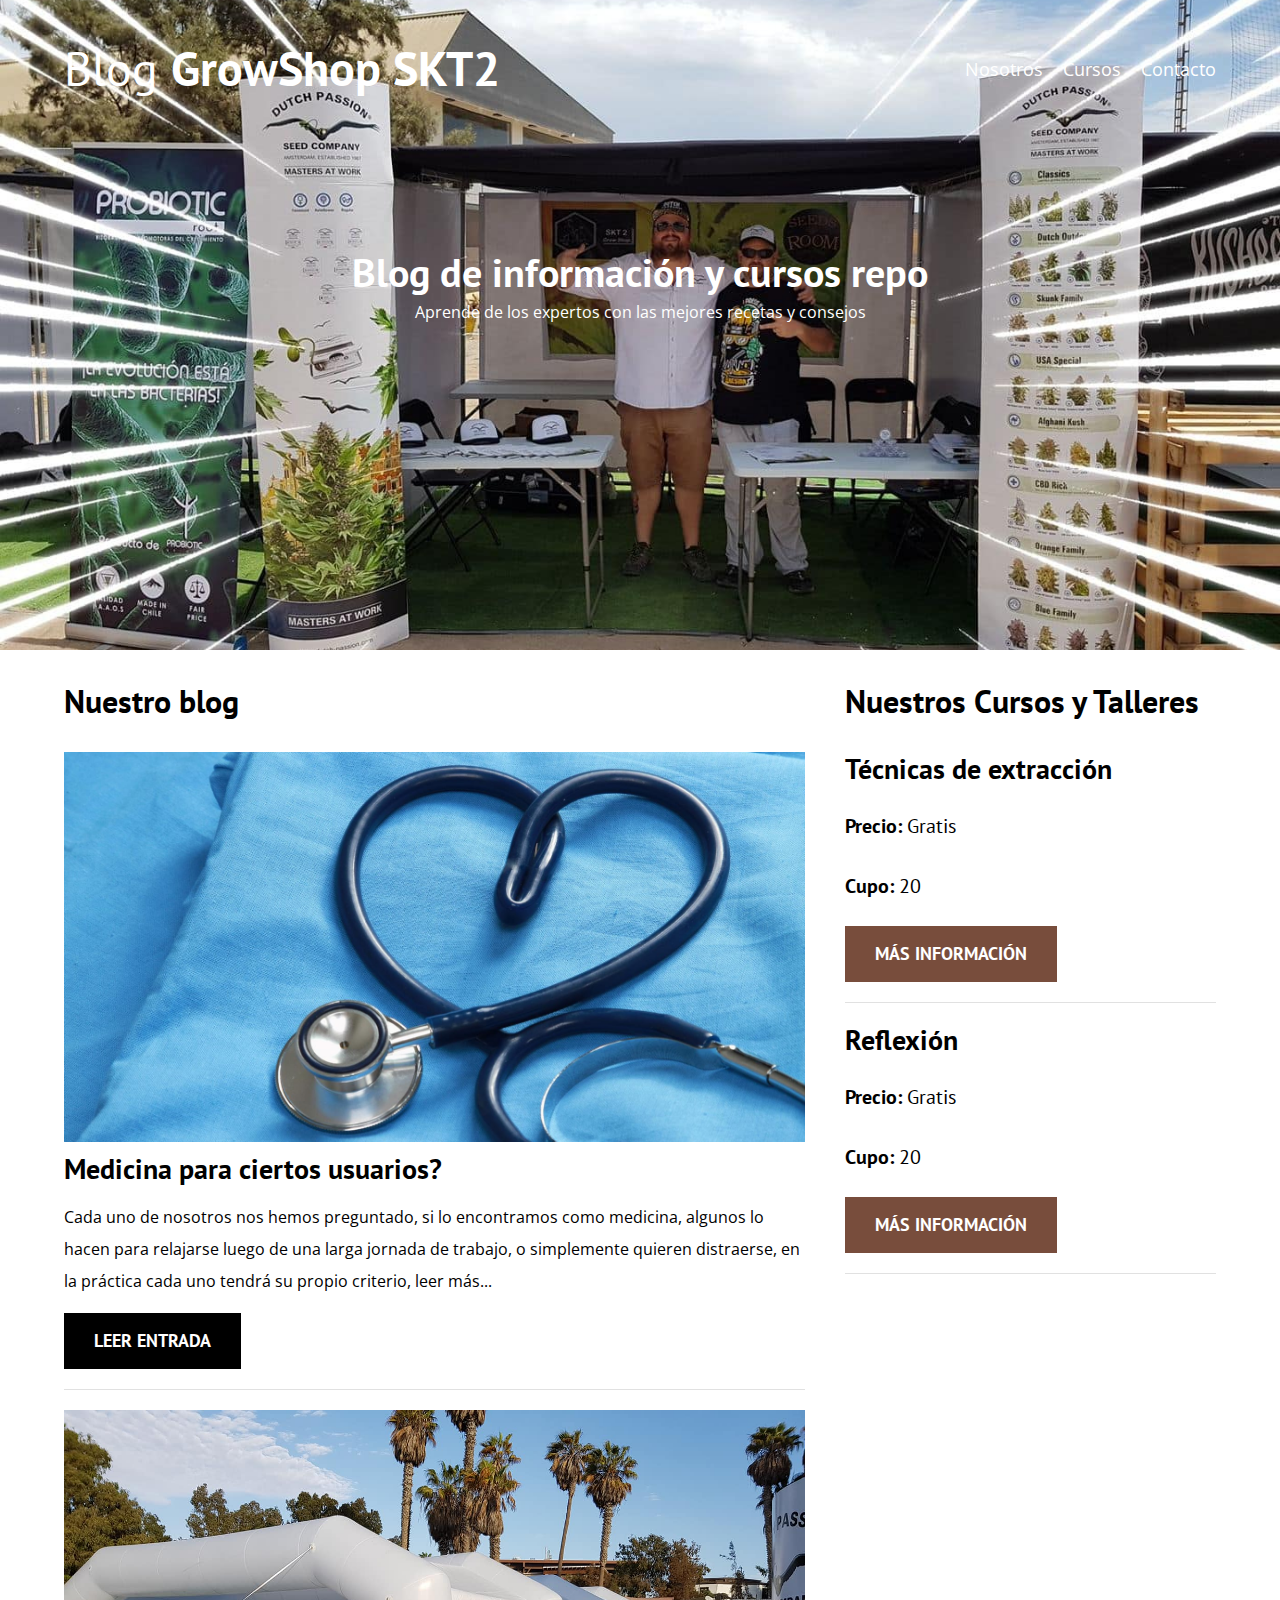
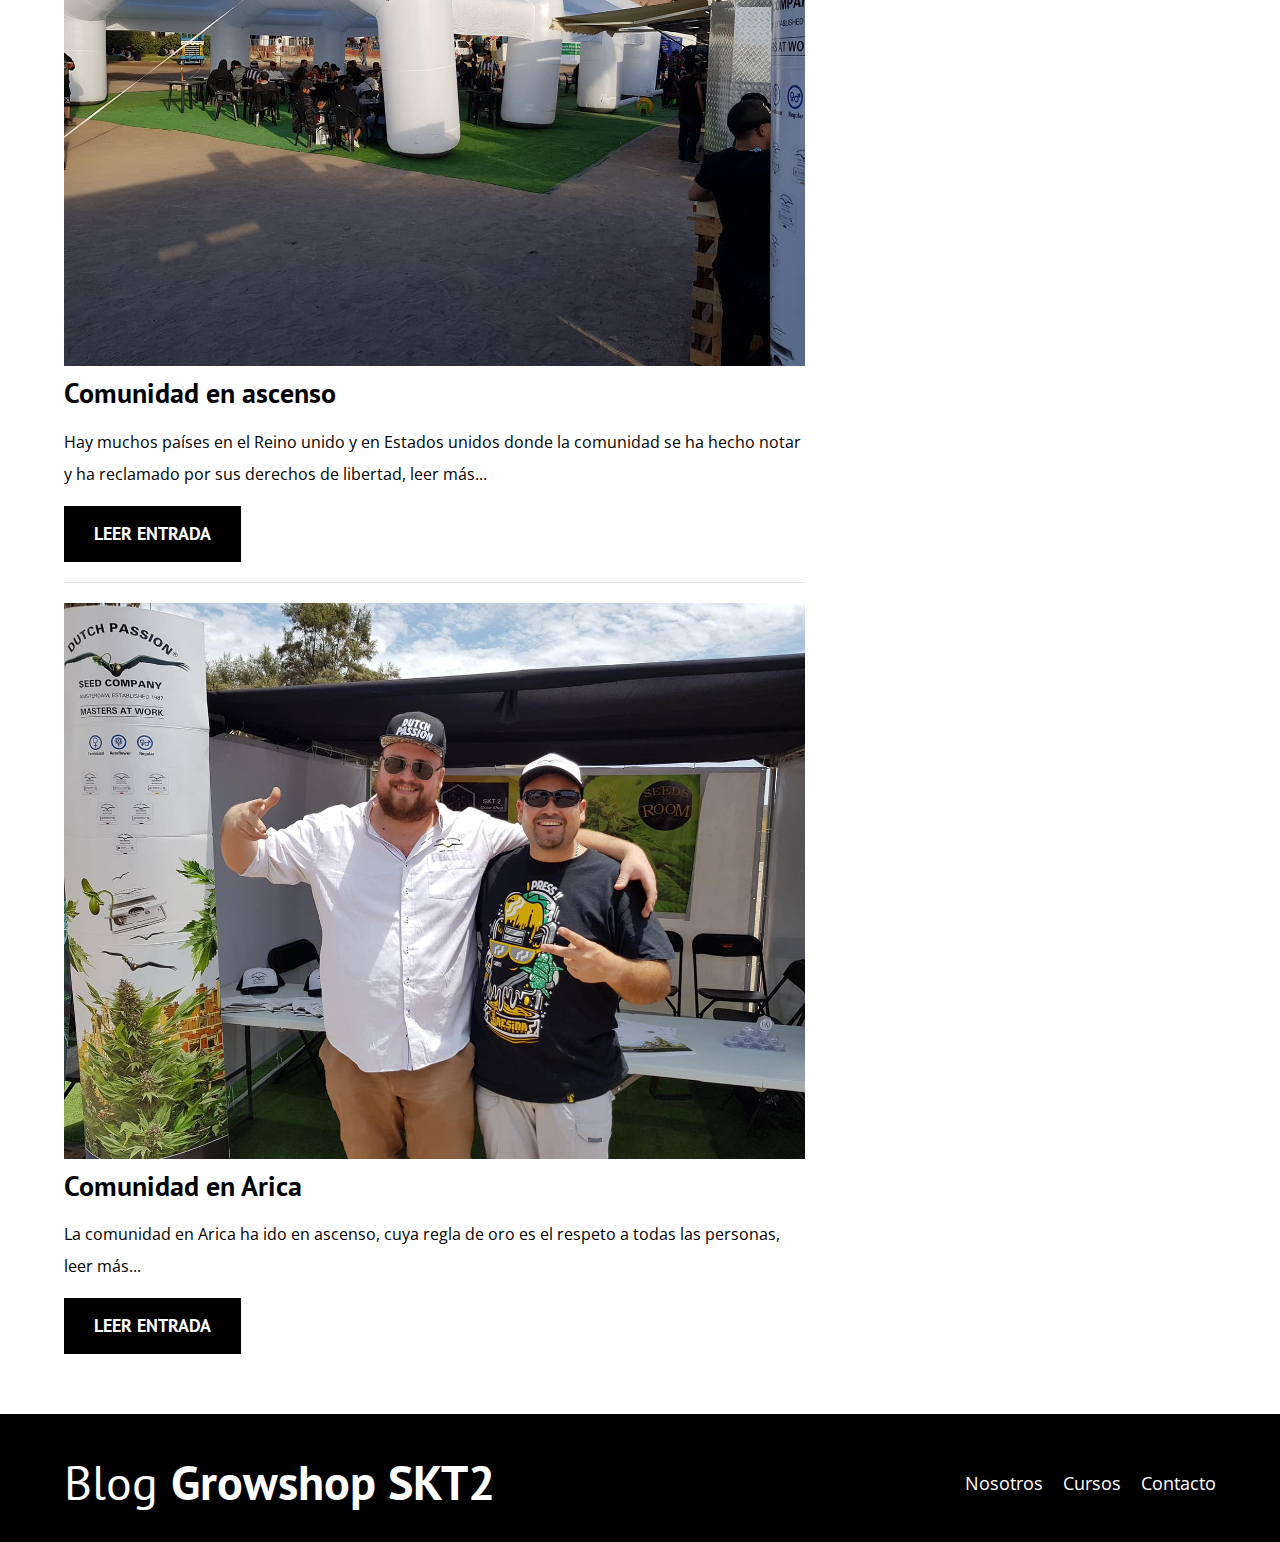
<file: index.html>
<!DOCTYPE html>
<html lang="en">
<head>
    <meta charset="UTF-8">
    <meta http-equiv="X-UA-Compatible" content="IE=edge">
    <meta name="viewport" content="width=device-width, initial-scale=1.0">
    <link rel="stylesheet" href="css/normalize.css">
    <link rel="stylesheet" href="css/style.css">
    
    <link href="https://fonts.googleapis.com/css2?family=Open+Sans&family=PT+Sans:wght@400;700&display=swap" rel="stylesheet">  


    <title>Blog GrowShop</title>
</head>
<body>
    <header class="header">

        <div class="contenedor">
            <div class="barra">
                <a class="logo" href="index.html">
                <h1 class="logo__nombre no-margin centrar-texto">Blog <span
                 class="logo__bold ">GrowShop SKT2</span></h1>
                </a>

                <nav class="navegacion">
                    <a href="nosotros.html" class="navegacion__enlace">Nosotros</a>
                    <a href="cursos.html" class="navegacion__enlace">Cursos</a>
                    <a href="contacto.html" class="navegacion__enlace">Contacto</a>
                </nav>
            </div>
        </div>








        <div class="header__texto">
            <h2 class="no-margin">Blog de información y cursos repo</h2>
            <p class="no-margin">Aprende de los expertos con las mejores recetas y consejos</p>
        </div>
    </header>

    <div class="contenedor contenido-principal">
        <main class="blog">
            <h3>Nuestro blog</h3>

            <article class="entrada">
                <div class="entrada__imagen">
                    <img src="img/1.jpg" alt="">

                </div>
                <div class="entrada__contenido">
                    <h4 class="no-margin">Medicina para ciertos usuarios?</h4>
                    <p>Cada uno de nosotros nos hemos preguntado, si lo encontramos como medicina, algunos lo hacen para relajarse luego de una larga jornada de trabajo, o simplemente quieren distraerse, en la práctica cada uno tendrá su propio criterio, leer más...</p>
                    <a href="entrada.html" class="boton boton--primario">Leer entrada</a>
                </div>
            </article>

            

            <article class="entrada">
                <div class="entrada__imagen">
                    <img src="img/3.jpg" alt="">

                </div>
                <div class="entrada__contenido">
                    <h4 class="no-margin">Comunidad en ascenso</h4>
                    <p>Hay muchos países en el Reino unido y en Estados unidos donde la comunidad se ha hecho notar y ha reclamado por sus derechos de libertad, leer más...</p>
                    <a href="entrada.html" class="boton boton--primario">Leer entrada</a>
                </div>
            </article>

            <article class="entrada">
                <div class="entrada__imagen">
                    <img src="img/5.jpg" alt="">

                </div>
                <div class="entrada__contenido">
                    <h4 class="no-margin">Comunidad en Arica</h4>
                    <p>La comunidad en Arica ha ido en ascenso, cuya regla de oro es el respeto a todas las personas, leer más...</p>
                    <a href="entrada.html" class="boton boton--primario">Leer entrada</a>
                </div>
            </article>

        </main>
        <aside class="sidebar">
            <h3>Nuestros Cursos y Talleres</h3>
            <ul class="cursos no-padding">
                <li class="widget-curso">
                    <h4 class="no-margin">Técnicas de extracción</h4>
                    <p class="widget-curso__label">Precio: 
                        <span class="widget-curso__info">Gratis</span>
                    </p>

                    <p class="widget-curso__label">Cupo: 
                        <span class="widget-curso__info">20</span>
                    </p>
                    <a href="entrada.html" class="boton boton--secundario">Más información</a>

                </li>

                <li class="widget-curso">
                    <h4 class="no-margin">Reflexión</h4>
                    <p class="widget-curso__label">Precio: 
                        <span class="widget-curso__info">Gratis</span>
                    </p>

                    <p class="widget-curso__label">Cupo: 
                        <span class="widget-curso__info">20</span>
                    </p>
                    <a href="entrada.html" class="boton boton--secundario">Más información</a>

                </li>
                
            </ul>
        </aside>
    </div>
    <footer class="footer">
        <div class="contenedor">
            <div class="barra">
                <a class="logo" href="index.html">
                <h1 class="logo__nombre no-margin centrar-texto">Blog <span
                 class="logo__bold ">Growshop SKT2</span></h1>
                </a>

                <nav class="navegacion">
                    <a href="nosotros.html" class="navegacion__enlace">Nosotros</a>
                    <a href="cursos.html" class="navegacion__enlace">Cursos</a>
                    <a href="contacto.html" class="navegacion__enlace">Contacto</a>
                </nav>
            </div>
        </div>
    </footer>

</body>
</html>
</file>
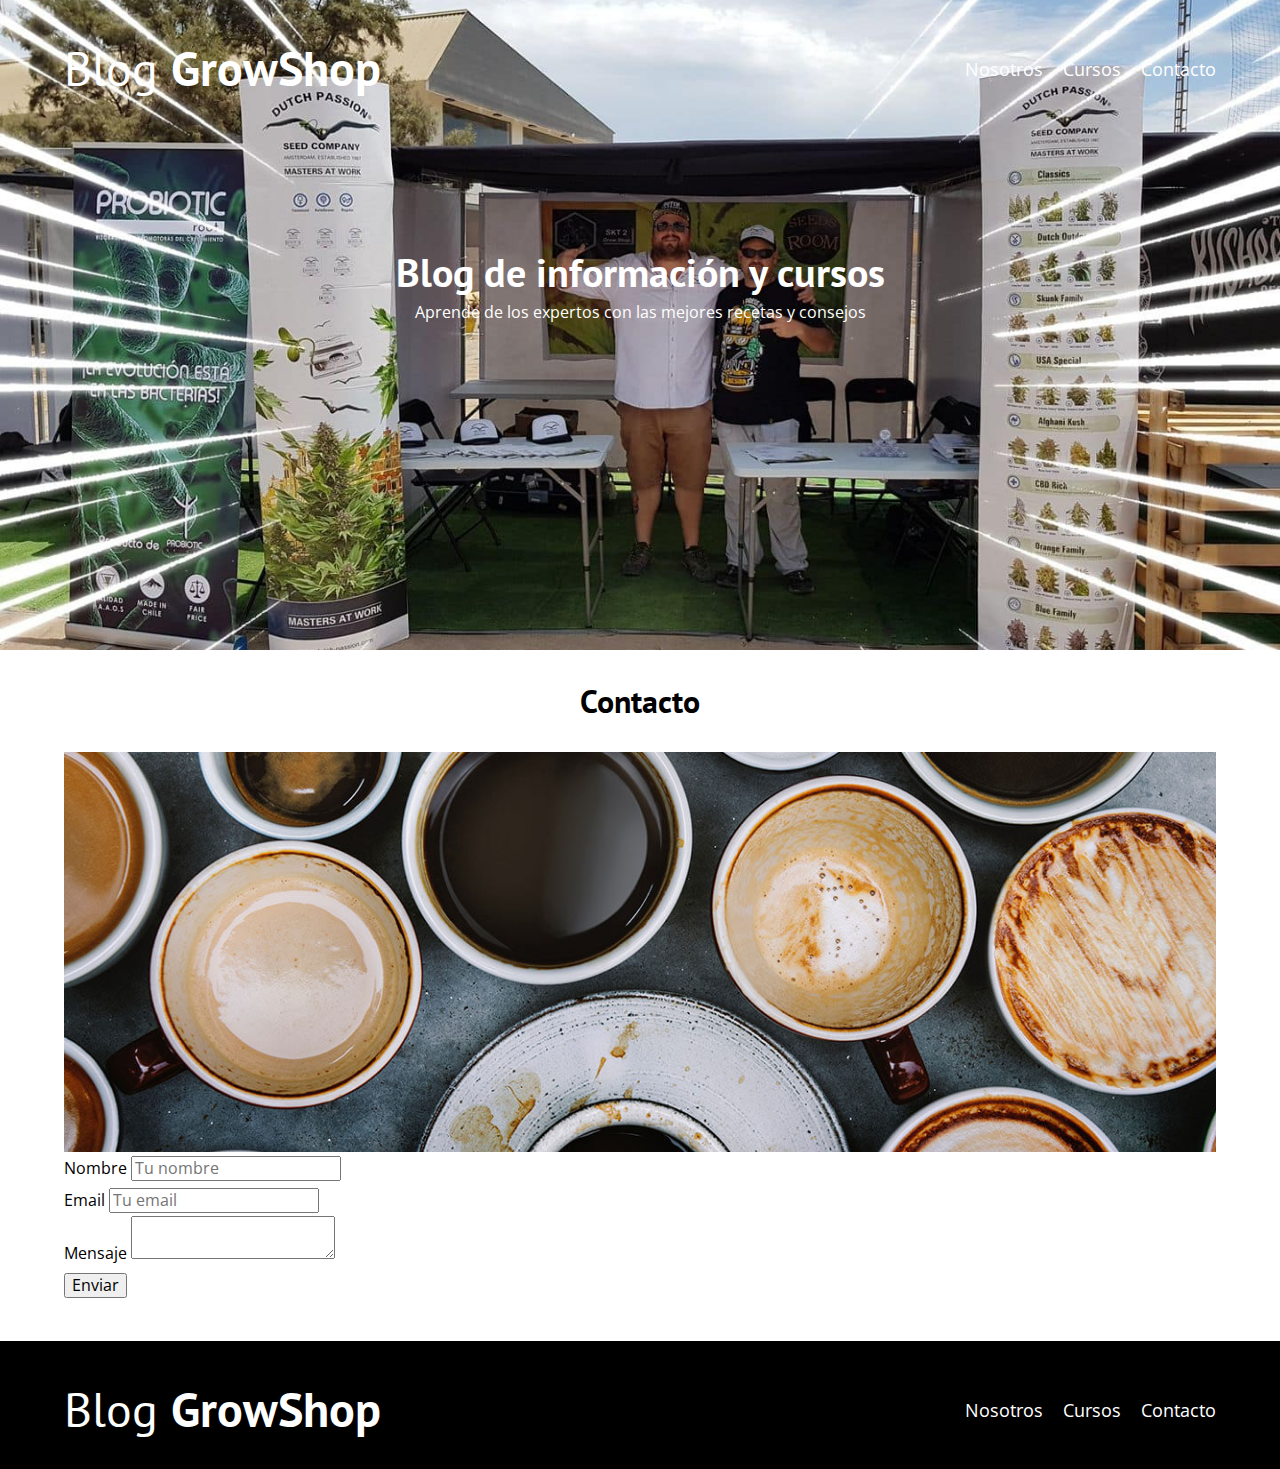
<file: contacto.html>
<!DOCTYPE html>
<html lang="en">
<head>
    <meta charset="UTF-8">
    <meta http-equiv="X-UA-Compatible" content="IE=edge">
    <meta name="viewport" content="width=device-width, initial-scale=1.0">
    <link rel="stylesheet" href="css/normalize.css">
    <link rel="stylesheet" href="css/style.css">
    
    <link href="https://fonts.googleapis.com/css2?family=Open+Sans&family=PT+Sans:wght@400;700&display=swap" rel="stylesheet">  


    <title>Blog GrowShop</title>
</head>
<body>
    <header class="header">

        <div class="contenedor">
            <div class="barra">
                <a class="logo" href="index.html">
                <h1 class="logo__nombre no-margin centrar-texto">Blog <span
                 class="logo__bold ">GrowShop</span></h1>
                </a>

                <nav class="navegacion">
                    <a href="nosotros.html" class="navegacion__enlace">Nosotros</a>
                    <a href="cursos.html" class="navegacion__enlace">Cursos</a>
                    <a href="contacto.html" class="navegacion__enlace">Contacto</a>
                </nav>
            </div>
        </div>








        <div class="header__texto">
            <h2 class="no-margin">Blog de información y cursos</h2>
            <p class="no-margin">Aprende de los expertos con las mejores recetas y consejos</p>
        </div>
    </header>

    
        <main class="contenedor">
            <h3 class="centrar-texto">Contacto</h3>
            <div class="contacto-bg"></div>
            <form class="formulario">
                <div class="campo">
                    <label for="">Nombre

                    </label>
                    <input type="text" placeholder="Tu nombre" id="nombre">

                    
                </div>
                <div class="campo">
                    <label for="">Email

                    </label>
                    <input type="text" placeholder="Tu email" id="email">

                    
                </div>

                <div class="campo">
                    <label for="mensaje">Mensaje

                    </label>
                    <textarea name="" id="Mensaje" ></textarea>

                    
                </div>
                <div class="campo">
                    <input type="submit" value="Enviar" class="boton--prinmario">

                    
                </div>
            </form>
            
        </main>
    


    <footer class="footer">
        <div class="contenedor">
            <div class="barra">
                <a class="logo" href="index.html">
                <h1 class="logo__nombre no-margin centrar-texto">Blog <span
                 class="logo__bold ">GrowShop</span></h1>
                </a>

                <nav class="navegacion">
                    <a href="nosotros.html" class="navegacion__enlace">Nosotros</a>
                    <a href="cursos.html" class="navegacion__enlace">Cursos</a>
                    <a href="contacto.html" class="navegacion__enlace">Contacto</a>
                </nav>
            </div>
        </div>
    </footer>

</body>
</html>
</file>
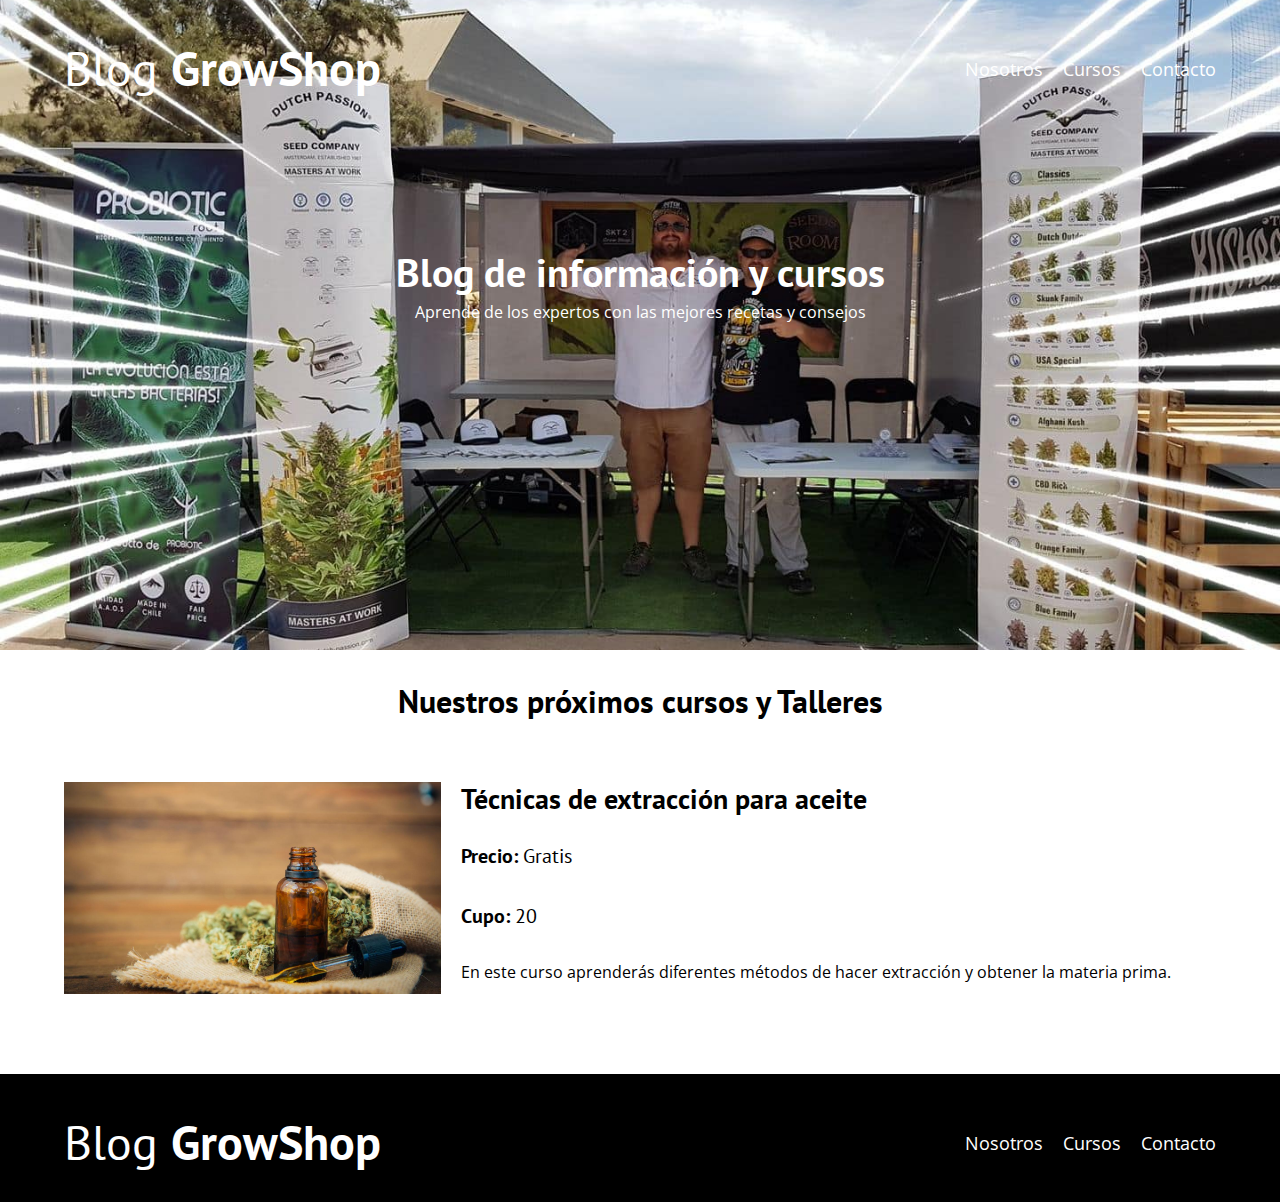
<file: cursos.html>
<!DOCTYPE html>
<html lang="en">
<head>
    <meta charset="UTF-8">
    <meta http-equiv="X-UA-Compatible" content="IE=edge">
    <meta name="viewport" content="width=device-width, initial-scale=1.0">
    <link rel="stylesheet" href="css/normalize.css">
    <link rel="stylesheet" href="css/style.css">
    
    <link href="https://fonts.googleapis.com/css2?family=Open+Sans&family=PT+Sans:wght@400;700&display=swap" rel="stylesheet">  


    <title>Blog GrowShop</title>
</head>
<body>
    <header class="header">

        <div class="contenedor">
            <div class="barra">
                <a class="logo" href="index.html">
                <h1 class="logo__nombre no-margin centrar-texto">Blog <span
                 class="logo__bold ">GrowShop</span></h1>
                </a>

                <nav class="navegacion">
                    <a href="nosotros.html" class="navegacion__enlace">Nosotros</a>
                    <a href="cursos.html" class="navegacion__enlace">Cursos</a>
                    <a href="contacto.html" class="navegacion__enlace">Contacto</a>
                </nav>
            </div>
        </div>








        <div class="header__texto">
            <h2 class="no-margin">Blog de información y cursos</h2>
            <p class="no-margin">Aprende de los expertos con las mejores recetas y consejos</p>
        </div>
    </header>

    
        <main class="contenedor">
            <h3 class="centrar-texto">Nuestros próximos cursos y Talleres</h3>

            <div class="curso">
                <div class="curso__imagen">
                    <img src="img/aceite.jpg" alt="">
                </div>

                
                <div class="curso__informacion">
                    <h4 class="no-margin">Técnicas de extracción para aceite</h4>
                    <p class="curso__label">Precio: 
                    <span class="curso__info">Gratis</span>
                    </p>

                    <p class="widget-curso__label">Cupo: 
                    <span class="widget-curso__info">20</span>
                     </p>
                     <p class="curso__descripcion">
                         En este curso aprenderás diferentes métodos de hacer extracción y obtener la materia prima.
                     </p>

                </div> <!--curso info-->
                

            </div> <!--curso -->

        </main>
    


    <footer class="footer">
        <div class="contenedor">
            <div class="barra">
                <a class="logo" href="index.html">
                <h1 class="logo__nombre no-margin centrar-texto">Blog <span
                 class="logo__bold ">GrowShop</span></h1>
                </a>

                <nav class="navegacion">
                    <a href="nosotros.html" class="navegacion__enlace">Nosotros</a>
                    <a href="cursos.html" class="navegacion__enlace">Cursos</a>
                    <a href="contacto.html" class="navegacion__enlace">Contacto</a>
                </nav>
            </div>
        </div>
    </footer>

</body>
</html>
</file>
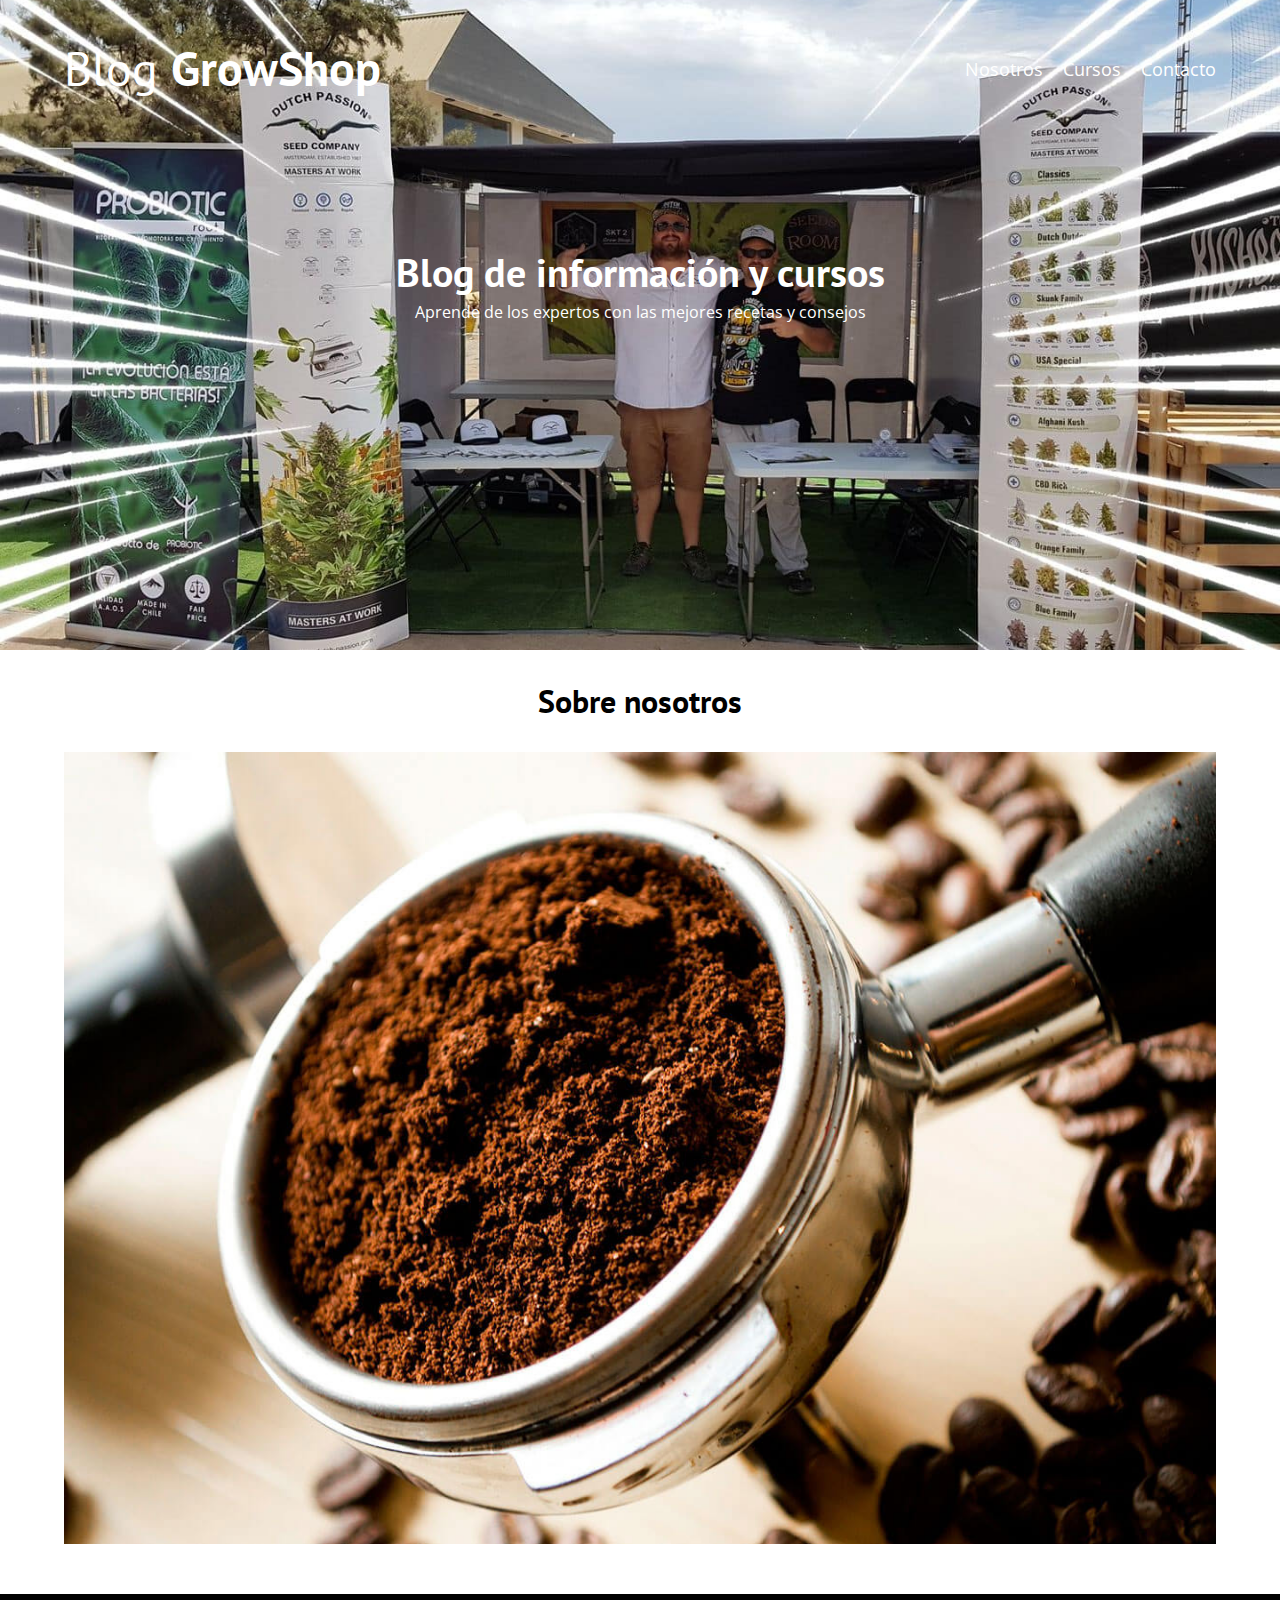
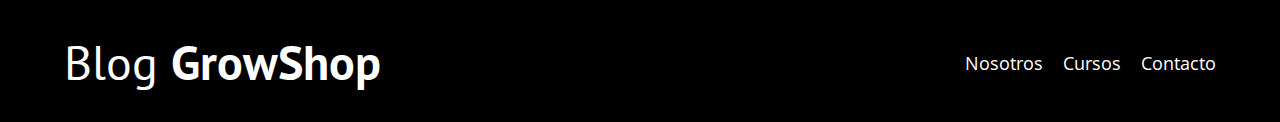
<file: entrada.html>
<!DOCTYPE html>
<html lang="en">
<head>
    <meta charset="UTF-8">
    <meta http-equiv="X-UA-Compatible" content="IE=edge">
    <meta name="viewport" content="width=device-width, initial-scale=1.0">
    <link rel="stylesheet" href="css/normalize.css">
    <link rel="stylesheet" href="css/style.css">
    
    <link href="https://fonts.googleapis.com/css2?family=Open+Sans&family=PT+Sans:wght@400;700&display=swap" rel="stylesheet">  


    <title>Blog GrowShop</title>
</head>
<body>
    <header class="header">

        <div class="contenedor">
            <div class="barra">
                <a class="logo" href="index.html">
                <h1 class="logo__nombre no-margin centrar-texto">Blog <span
                 class="logo__bold ">GrowShop</span></h1>
                </a>

                <nav class="navegacion">
                    <a href="nosotros.html" class="navegacion__enlace">Nosotros</a>
                    <a href="cursos.html" class="navegacion__enlace">Cursos</a>
                    <a href="contacto.html" class="navegacion__enlace">Contacto</a>
                </nav>
            </div>
        </div>








        <div class="header__texto">
            <h2 class="no-margin">Blog de información y cursos</h2>
            <p class="no-margin">Aprende de los expertos con las mejores recetas y consejos</p>
        </div>
    </header>

    
        <main class="contenedor">
            <h3 class="centrar-texto">Sobre nosotros</h3>

            

               
             <img src="img/blog1.jpg" alt="">

                

                
            
        </main>
    


    <footer class="footer">
        <div class="contenedor">
            <div class="barra">
                <a class="logo" href="index.html">
                <h1 class="logo__nombre no-margin centrar-texto">Blog <span
                 class="logo__bold ">GrowShop</span></h1>
                </a>

                <nav class="navegacion">
                    <a href="nosotros.html" class="navegacion__enlace">Nosotros</a>
                    <a href="cursos.html" class="navegacion__enlace">Cursos</a>
                    <a href="contacto.html" class="navegacion__enlace">Contacto</a>
                </nav>
            </div>
        </div>
    </footer>

</body>
</html>
</file>
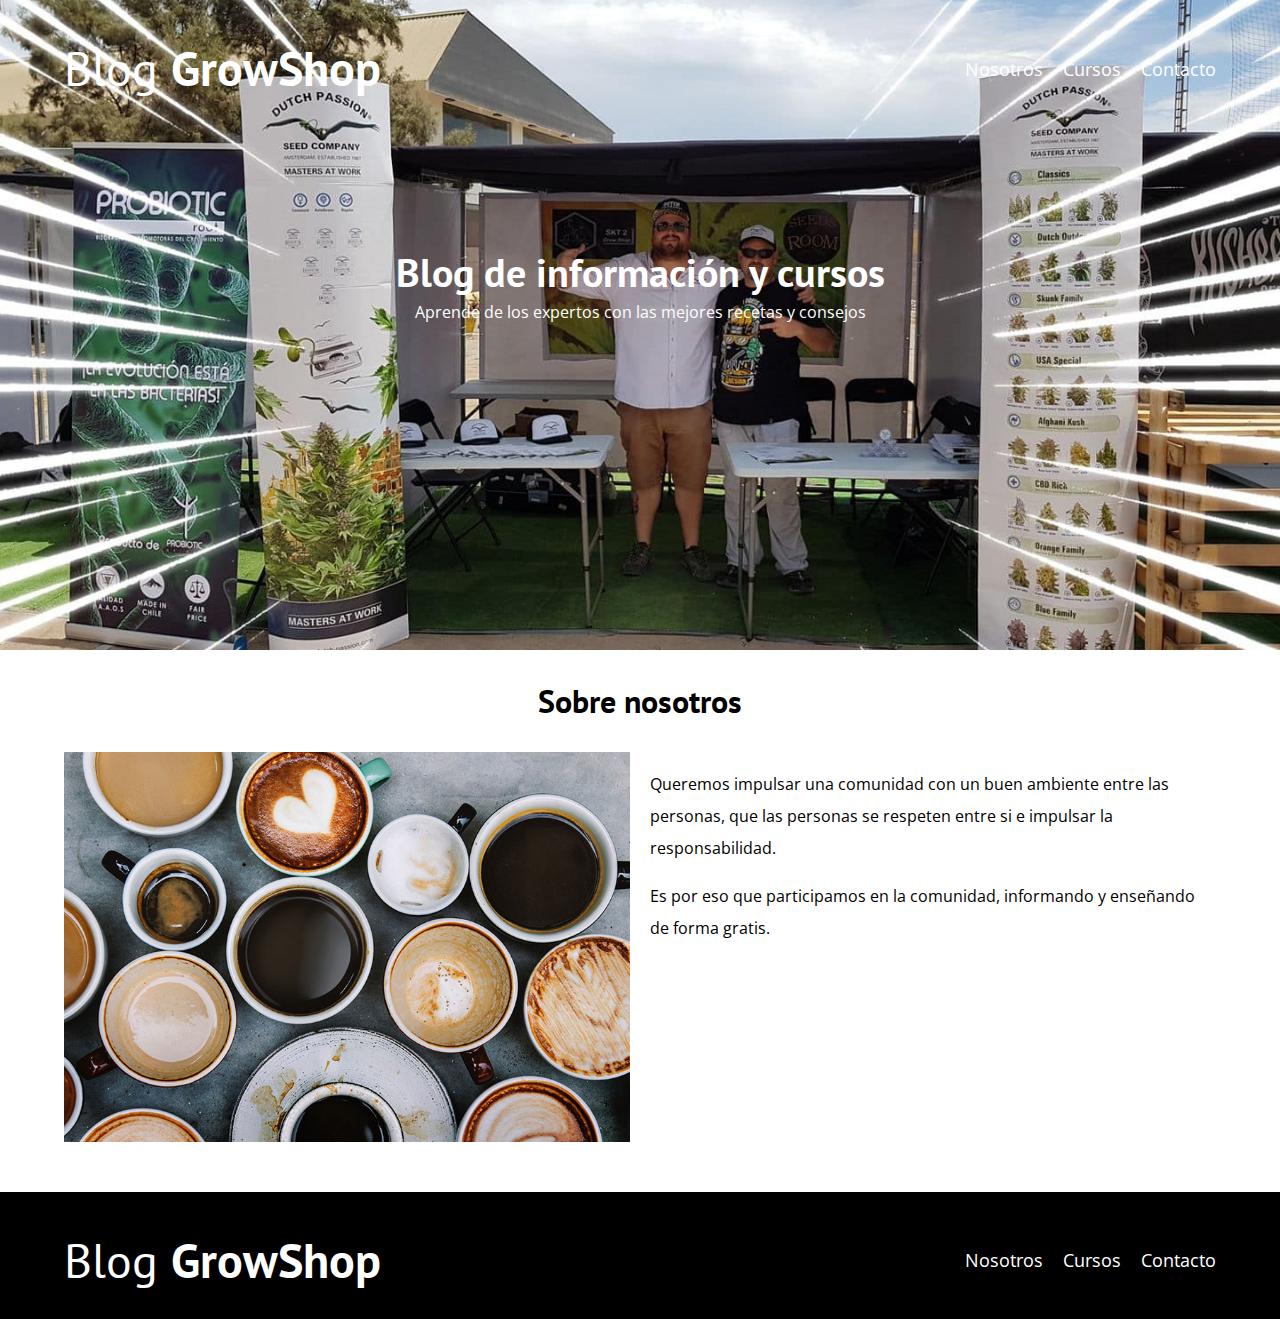
<file: nosotros.html>
<!DOCTYPE html>
<html lang="en">
<head>
    <meta charset="UTF-8">
    <meta http-equiv="X-UA-Compatible" content="IE=edge">
    <meta name="viewport" content="width=device-width, initial-scale=1.0">
    <link rel="stylesheet" href="css/normalize.css">
    <link rel="stylesheet" href="css/style.css">
    
    <link href="https://fonts.googleapis.com/css2?family=Open+Sans&family=PT+Sans:wght@400;700&display=swap" rel="stylesheet">  


    <title>Blog GrowShop</title>
</head>
<body>
    <header class="header">

        <div class="contenedor">
            <div class="barra">
                <a class="logo" href="index.html">
                <h1 class="logo__nombre no-margin centrar-texto">Blog <span
                 class="logo__bold ">GrowShop</span></h1>
                </a>

                <nav class="navegacion">
                    <a href="nosotros.html" class="navegacion__enlace">Nosotros</a>
                    <a href="cursos.html" class="navegacion__enlace">Cursos</a>
                    <a href="contacto.html" class="navegacion__enlace">Contacto</a>
                </nav>
            </div>
        </div>








        <div class="header__texto">
            <h2 class="no-margin">Blog de información y cursos</h2>
            <p class="no-margin">Aprende de los expertos con las mejores recetas y consejos</p>
        </div>
    </header>

    
        <main class="contenedor">
            <h3 class="centrar-texto">Sobre nosotros</h3>

            <div class="sobre-nosotros">

                <div class="sobre-nosotros__imagen">
                    <img src="img/nosotros.jpg" alt="">

                </div>

                <div class="sobre-nosotros__texto">
                    <p>
                        Queremos impulsar una comunidad con un buen ambiente entre las personas, que las personas se respeten entre si e impulsar la responsabilidad.
                    </p>
                    <p>
                        Es por eso que participamos en la comunidad, informando y enseñando de forma gratis. 
                    </p>
                </div>
            </div>
        </main>
    


    <footer class="footer">
        <div class="contenedor">
            <div class="barra">
                <a class="logo" href="index.html">
                <h1 class="logo__nombre no-margin centrar-texto">Blog <span
                 class="logo__bold ">GrowShop</span></h1>
                </a>

                <nav class="navegacion">
                    <a href="nosotros.html" class="navegacion__enlace">Nosotros</a>
                    <a href="cursos.html" class="navegacion__enlace">Cursos</a>
                    <a href="contacto.html" class="navegacion__enlace">Contacto</a>
                </nav>
            </div>
        </div>
    </footer>

</body>
</html>
</file>
<file: css/style.css>
:root{
    --fuenteHeading: 'PT Sans', sans-serif;
    --fuenteParrafos: 'Open Sans', sans-serif;

    --primario: #784D3C;
    --blanco: #ffffff;
    --negro: #000000;
    --gris: #e1e1e1;

}
html{
    font-size: 62.5%;
    box-sizing: border-box;
}
*,*:before, *:after{
    box-sizing: inherit;
}
body{
    font-family: var(--fuenteParrafos);
    font-size: 1.6rem;
    line-height: 2;

}

/* globales */

.contenedor{
    max-width: 120rem;
    width: 90%;
    margin: 0 auto;

}

a{
    text-decoration: none;

}
h1,h2,h3,h4{
    font-family: var(--fuenteHeading);
    line-height: 1.2;
}
h1{
    font-size:  4.8rem;
}
h2{
    font-size: 4rem;
}
h3{
    font-size: 3.2rem;
}
h4{
    font-size: 2.8rem;
}
.no-margin{
    margin: 0;
}
img{
    max-width: 100%;
}
.no-padding{
    padding: 0;
}
.centrar-texto{
    text-align: center;
}

/* header */
.header{
    background-image: url(../img/6.jpg);
    height: 65rem;
    background-size: cover;
    background-repeat: no-repeat;
    background-position: center center;
}
.header__texto{
    text-align: center;
    color: var(--blanco);
    margin-top: 5rem;
}

@media (min-width: 768px){
    .header__texto{
    margin-top: 15rem;
    }   
}
/* media 

@media (min-width: 768px){
    
}
*/
.barra{
    padding-top: 4rem;
}
@media (min-width: 768px){
    .barra {
        display: flex;
        justify-content: space-between;
        align-items: center;
    }
}
.logo{
    color: var(--blanco);
}

.logo__nombre{
    font-weight: 400;
}
.logo__bold{
    font-weight: 700;
}
@media (min-width: 768px){
    .navegacion{
        display: flex;
        gap: 2rem;
    }

}
.navegacion__enlace{
    display: block;
    text-align: center;
    font-size: 1.8rem;
    color: var(--blanco);
}

@media (min-width: 768px) {
    .contenido-principal {
        display: grid;
        grid-template-columns: 2fr 1fr;
        column-gap: 4rem;
    }
}
.entrada{
    border-bottom: 1px solid var(--gris) ;
    margin-bottom: 2rem;
}

.entrada:last-of-type{
    border: none;
    margin-bottom: 0;
}
.boton{
    display: block;
    font-family: var(--fuenteHeading);
    color: var(--blanco);
    text-align: center;
    padding: 1rem 3rem;
    font-size: 1.8rem;
    text-transform: uppercase;
    font-weight: 700;
    margin-bottom: 2rem;
}
@media (min-width: 768px)
{
    .boton{
        display: inline-block;
    }
}
.boton--primario{
    background-color: var(--negro);
}
.boton--secundario{
    background-color: var(--primario);
}
.cursos{
    list-style: none;
}



.widget-curso{
    border-bottom: 1px solid var(--gris);
    margin-bottom: 2rem;

}

.widget-curso__label{
    font-family: var(--fuenteHeading);
    font-weight: bold;
}
.widget-curso__info{
    font-weight: normal;
}
.widget-curso__label, 
.widget-curso__info{
    font-size: 2rem;
}
.footer{
    background-color: var(--negro);
    padding-bottom: 3rem;
    margin-top: 4rem;
}
@media (min-width: 768px)
{
    .sobre-nosotros {
        display: flex;
        gap: 2rem;
    }
    .sobre-nosotros__imagen,
    .sobre-nosotros__texto {
        flex-basis: 50%;
    } 
}

.curso{
    padding: 3rem 0;
    border-bottom: 1px solid var(--gris);
}
@media (min-width: 768px){
    .curso{
        display: grid;
        grid-template-columns: 1fr 2fr;
        column-gap: 2rem;
    }
}
.curso:last-of-type {
    border: none;
}
.curso__label{
    font-family: var(--fuenteHeading);
    font-weight: bold;
}

.curso__info{
    font-weight: normal;
}

.curso__label, 
.curso__info{
    font-size: 2rem;
}

.contacto-bg{
    background-image: url(../img/contacto.jpg);
    height: 40rem;
    background-size: cover;
    background-repeat: no-repeat;
}
</file>
